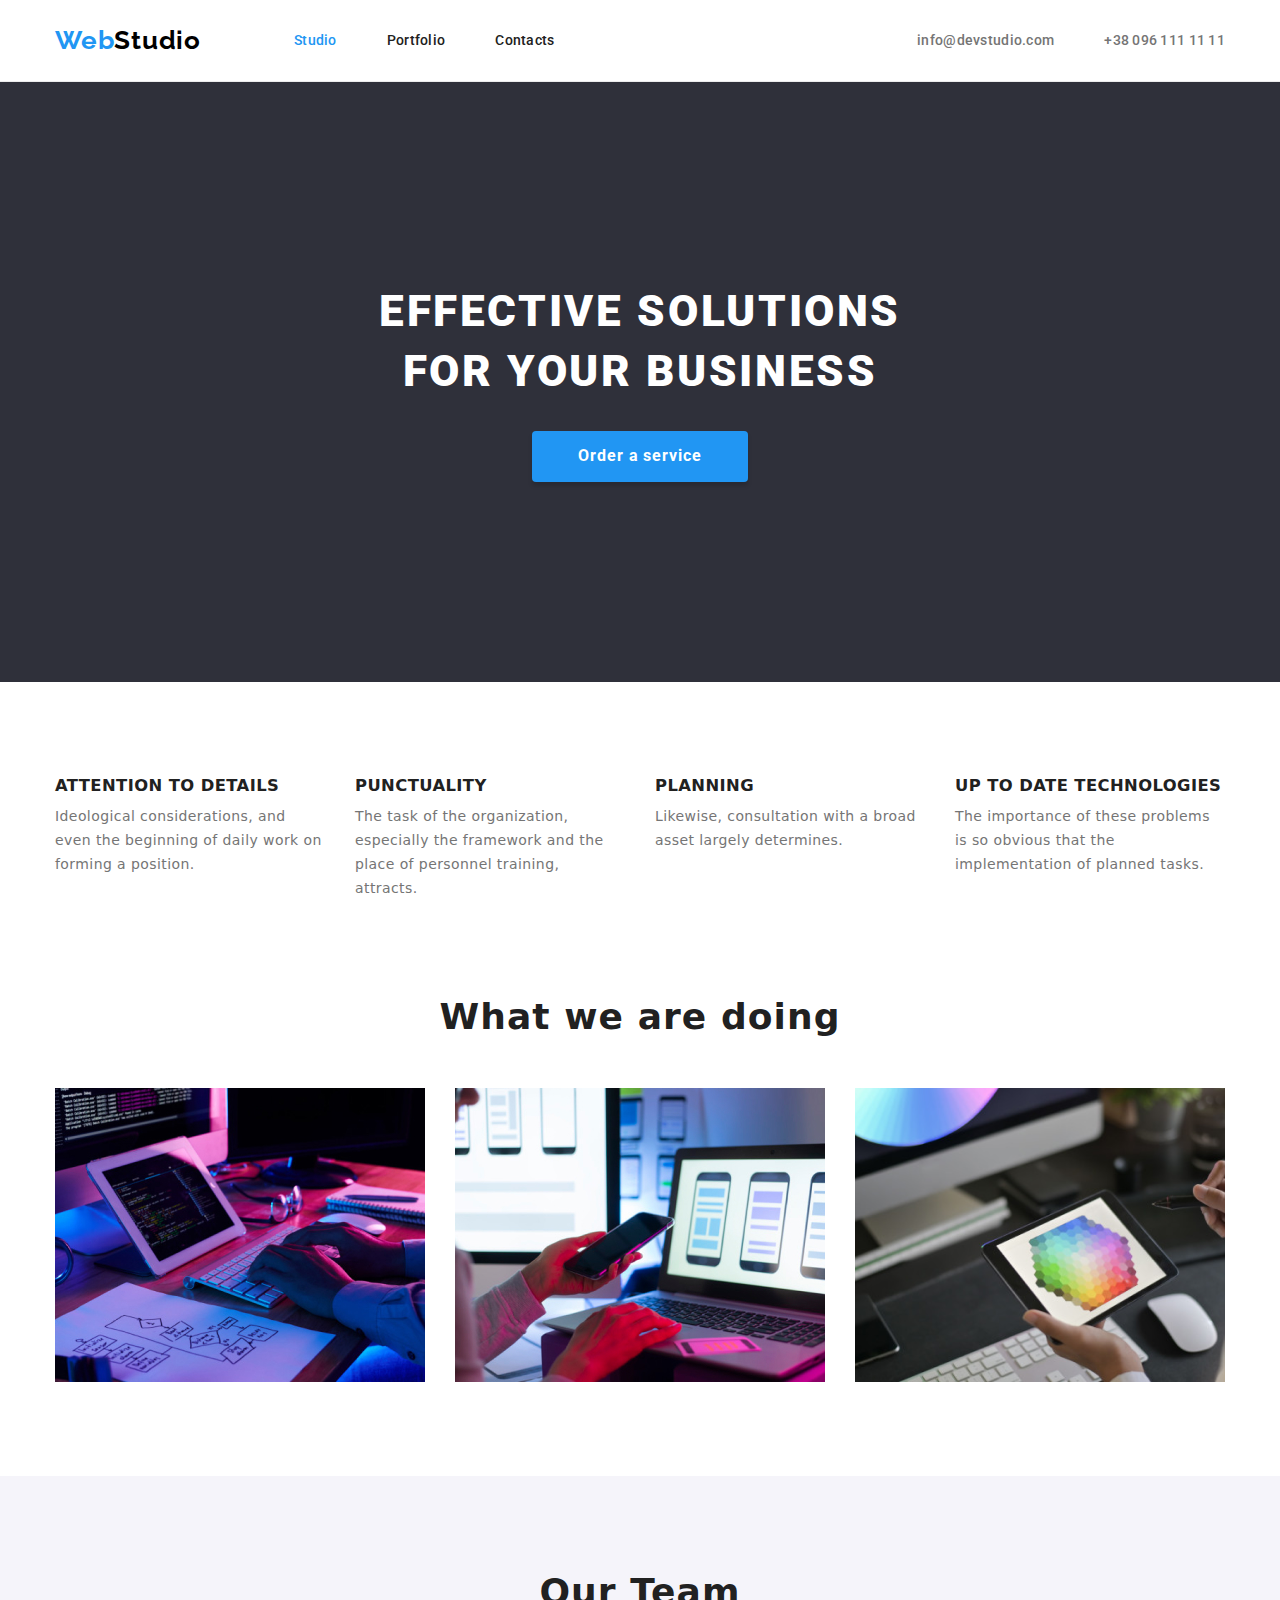
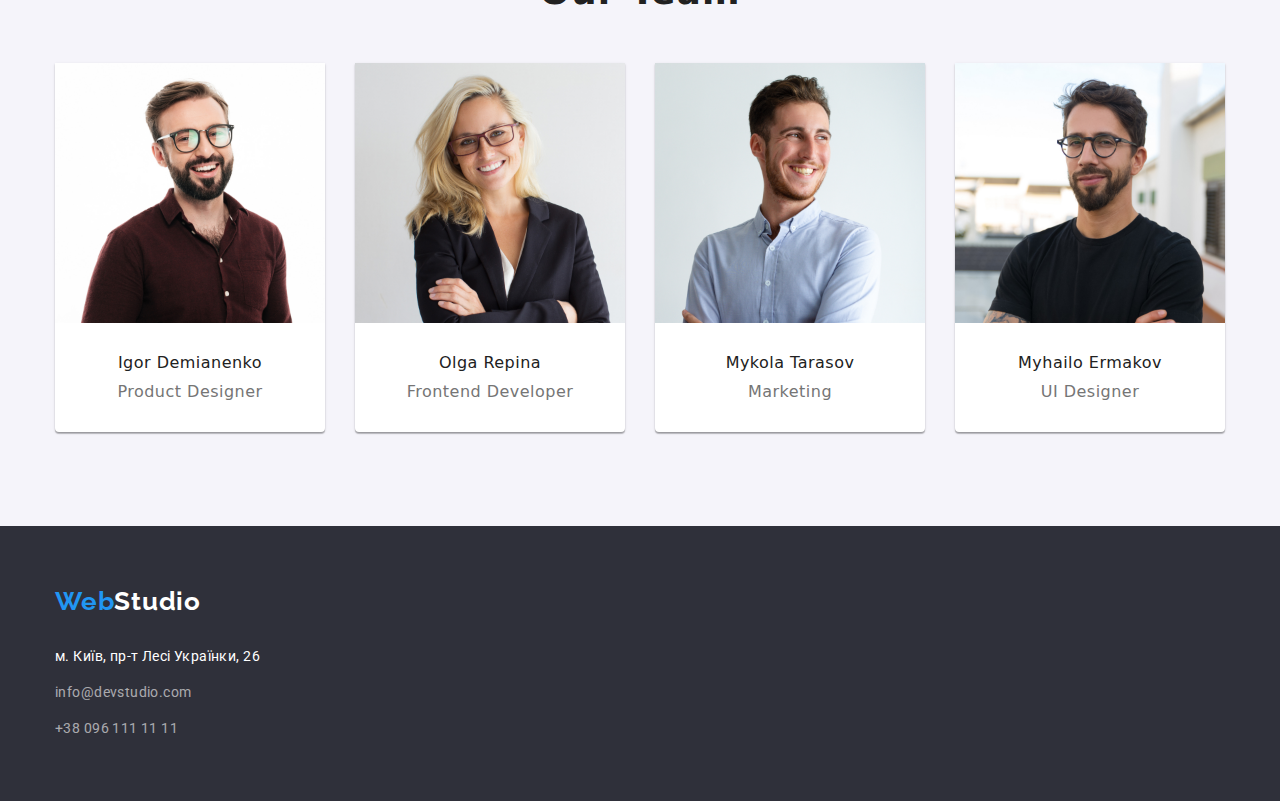
<file: index.html>
<!DOCTYPE html>
<html lang="en">
  <head>
    <meta charset="UTF-8" />
    <meta name="viewport" content="width=device-width, initial-scale=1.0" />
    <title>WebStudio</title>
    <link rel="preconnect" href="https://fonts.googleapis.com" />
    <link rel="preconnect" href="https://fonts.gstatic.com" crossorigin />
    <link
      href="https://fonts.googleapis.com/css2?family=Raleway:wght@700&family=Roboto:wght@400;500;700;900&display=swap"
      rel="stylesheet"
    />
    <link rel="stylesheet" href="./css/styles.css" />
    <link
      rel="stylesheet"
      href="https://cdnjs.cloudflare.com/ajax/libs/modern-normalize/1.0.0/modern-normalize.min.css"
    />
  </head>
  <body class="page">
    <header class="header">
      <div class="header-wrapper container">
      <nav class="header-nav">
        <a  class="header-logo list" href="./index.html" >
          <span class="logo-color">Web</span>Studio
        </a>
        <ul class="header-nav-pages list">
          <li class="header-nav-pages-item"><a class="header-nav-pages-link current" href="./index.html" >Studio</a></li>
          <li class="header-nav-pages-item"><a class="header-nav-pages-link" href="./portfolio.html" >Portfolio</a></li>
          <li class="header-nav-pages-item"><a class="header-nav-pages-link" href="" >Contacts</a></li>
        </ul>
      </nav>
      <div class="header-contacts">
        <ul class="header-contacts-list list">
          <li class="header-contacts-item">
            <a class="header-contacts-link" href="mailto:info@devstudio.com"
              >info@devstudio.com</a
            >
          </li>
          <li class="header-contacts-item">
            <a class="header-contacts-link" href="tel:+380961111111">+38 096 111 11 11</a>
          </li>
        </ul>
      </div>
       </div>
      </header>
    </header>
    <main>
      <!-- начало героя -->
      <section class="hero">
        <div class="container">
          <h1 class="hero-title">
            Effective solutions <br />
            for your business
          </h1>
          <button class="hero-btn" type="button">Order a service</button>
        </div>
      </section>
      <!-- конеч героя -->
      <!-- начало секции с преймуществами -->
      <section class="benefits section">
        <!-- нужно разобраться со скрытием -->
        <div class="container">
          <h2 class="visually-hidden">Our benefits</h2>

          <ul class="benefits-list list">
            <li class="benefits-card">
              <h3 class="benefits-list-title">Attention to details</h3>
              <p class="benefits-text">
                Ideological considerations, and even the beginning of daily work
                on forming a position.
              </p>
            </li>
            <li class="benefits-card">
              <h3 class="benefits-list-title">Punctuality</h3>
              <p class="benefits-text">
                The task of the organization, especially the framework and the
                place of personnel training, attracts.
              </p>
            </li>
            <li class="benefits-card">
              <h3 class="benefits-list-title">Planning</h3>
              <p class="benefits-text">
                Likewise, consultation with a broad asset largely determines.
              </p>
            </li>
            <li class="benefits-card">
              <h3 class="benefits-list-title">Up to date technologies</h3>
              <p class="benefits-text">
                The importance of these problems is so obvious that the
                implementation of planned tasks.
              </p>
            </li>
          </ul>
        </div>
      </section>
      <!-- конец секции с преймуществами -->
      <!-- начало что мы делаем -->
      <section class="work section">
        <div class="container">
          <h2 class="work-title">What we are doing</h2>
          <ul class="work-images">
            <li class="work-items">
              <img
                src="./images/what_we_do/img_1.jpg"
                alt="programming"
                width="370"
                height="294"
              />
            </li>
            <li class="work-items">
              <img
                src="./images/what_we_do/img_2.jpg"
                alt="design"
                width="370"
                height="294"
              />
            </li>
            <li class="work-items">
              <img
                src="./images/what_we_do/img_3.png"
                alt="grafic"
                width="370"
                height="294"
              />
            </li>
          </ul>
        </div>
      </section>
      <!-- конче что мы делаем -->
      <!-- команда начало -->
      <section class="team section">
        <div class="container">
          <h2 class="team-title">Our Team</h2>
          <ul class="team-list list">
            <li class="team-card">
              <img
                src="./images/team/img_igor.jpg"
                alt="man with beard"
                width="270"
                height="260"
              />
              <div class="team-card-desc">
                <h3 class="team-list-name">Igor Demianenko</h3>
              <p class="team-list-profession">Product Designer</p>
              </div>
            </li>
            <li class="team-card">
              <img
                src="./images/team/img_olga.jpg"
                alt="woman"
                width="270"
                height="260"
              />
             <div class="team-card-desc"> <h3 class="team-list-name">Olga Repina</h3>
              <p class="team-list-profession">Frontend Developer</p></div>
            </li>
            <li class="team-card">
              <img
                src="./images/team/img_mykola.jpg"
                alt="guy"
                width="270"
                height="260"
              />
             <div class="team-card-desc"> <h3 class="team-list-name">Mykola Tarasov</h3>
              <p class="team-list-profession">Marketing</p></div>
            </li>
            <li class="team-card">
              <img
                src="./images/team/img_myhailo.jpg"
                alt="man with glasses"
                width="270"
                height="260"
              />
              <div class="team-card-desc">
              <h3 class="team-list-name">Myhailo Ermakov</h3>
              <p class="team-list-profession">UI Designer</p>
            </div>
            </li>
          </ul>
        </div>
      </section>
      <!-- команда конец -->
    </main>
    <footer class="footer">
      <div class="container">
        <a class="footer-logo" href="./index.html"
          ><span class="logo-color">Web</span>Studio</a
        >
        <ul class="footer-contacts list">
          <li class="footer-item">
            <address class="footer-address">
              <a
                class="footer-address-link"
                href="https://www.google.com/maps/place/%D0%B1%D1%83%D0%BB.+%D0%9B%D0%B5%D1%81%D0%B8+%D0%A3%D0%BA%D1%80%D0%B0%D0%B8%D0%BD%D0%BA%D0%B8,+26,+%D0%9A%D0%B8%D0%B5%D0%B2,+%D0%A3%D0%BA%D1%80%D0%B0%D0%B8%D0%BD%D0%B0,+02000/@50.4265807,30.5383858,17z/data=!4m5!3m4!1s0x40d4cf0e033ecbe9:0x57a4dffefec77da0!8m2!3d50.4265807!4d30.5383858"
                target="_blank"
                rel="noopener noreferrer"
                >м. Київ, пр-т Лесі Українки, 26</a
              >
            </address>
          </li>
          <li class="footer-item">
            <a class="footer-link" href="mailto:info@devstudio.com"
              >info@devstudio.com</a
            >
          </li>
          <li class="footer-item">
            <a class="footer-link" href="tel:+380961111111"
              >+38 096 111 11 11</a
            >
          </li>
        </ul>
      </div>
    </footer>
  </body>
</html>
</file>
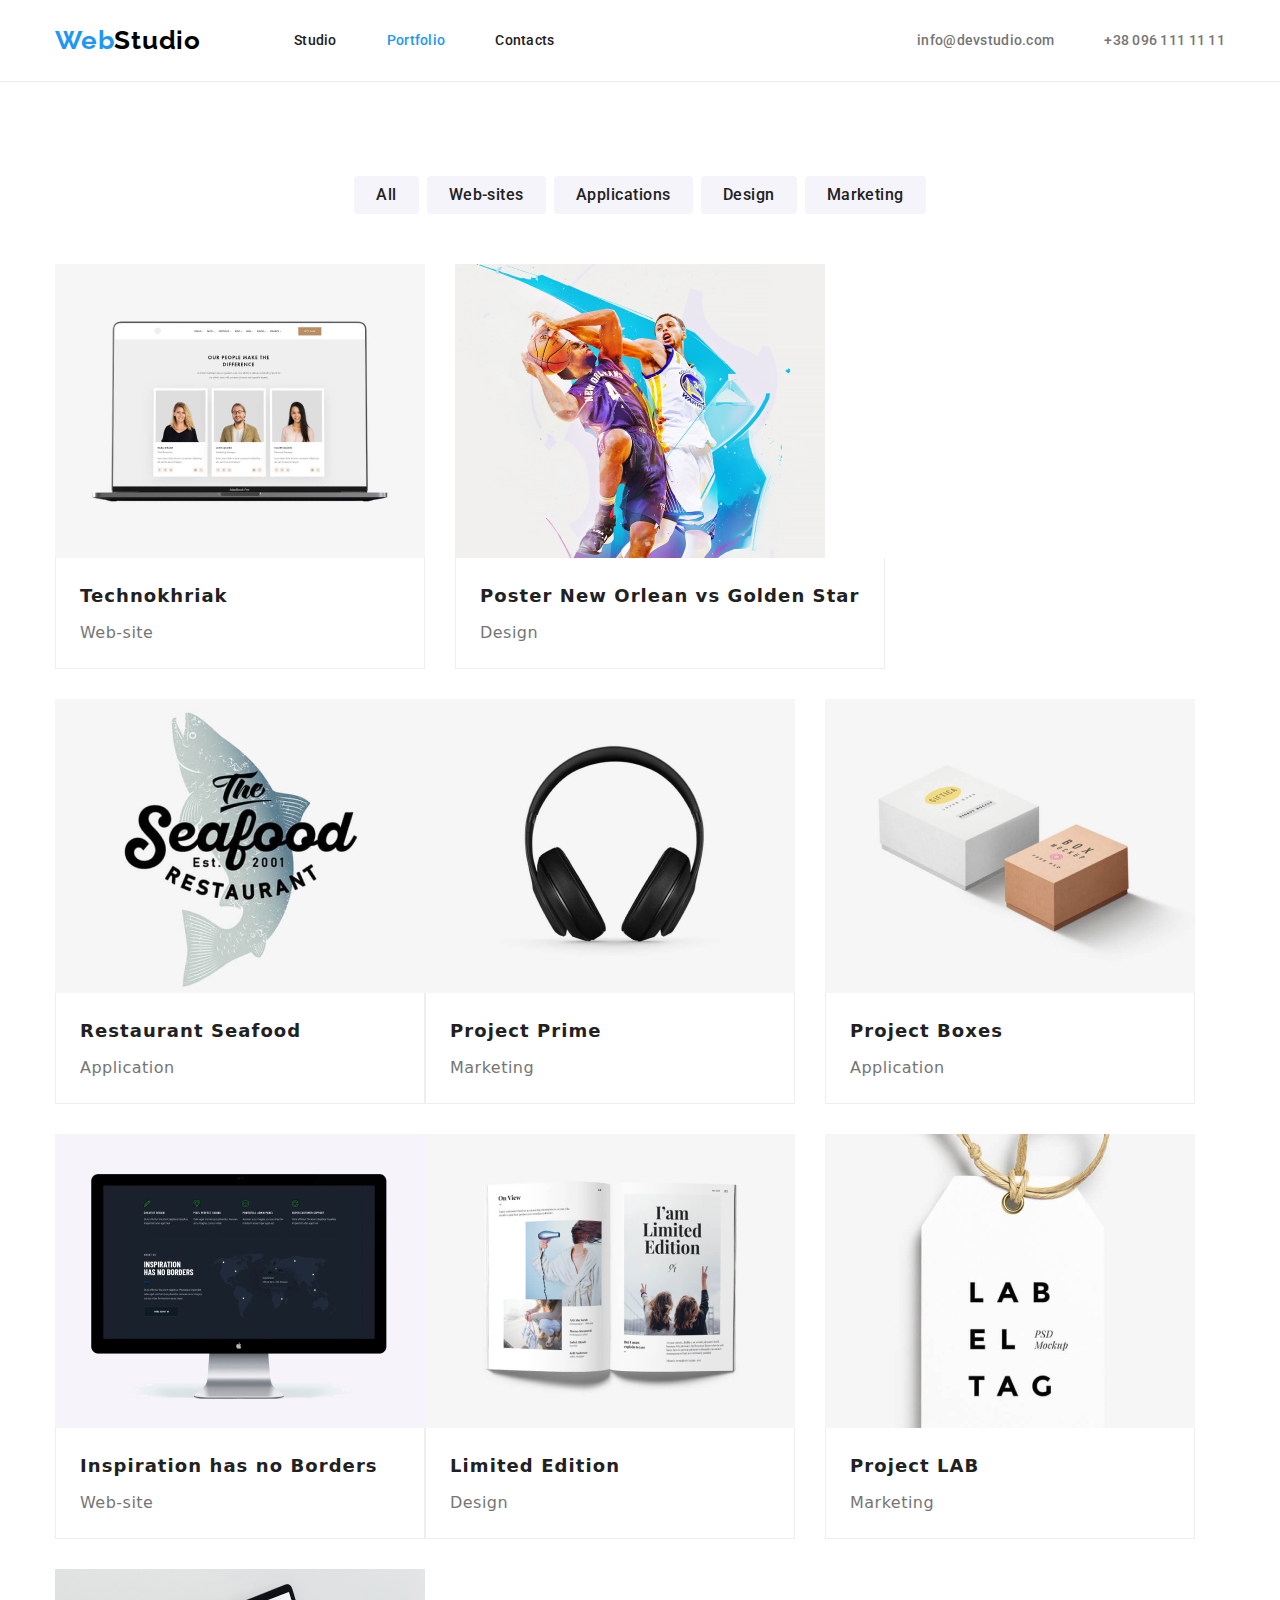
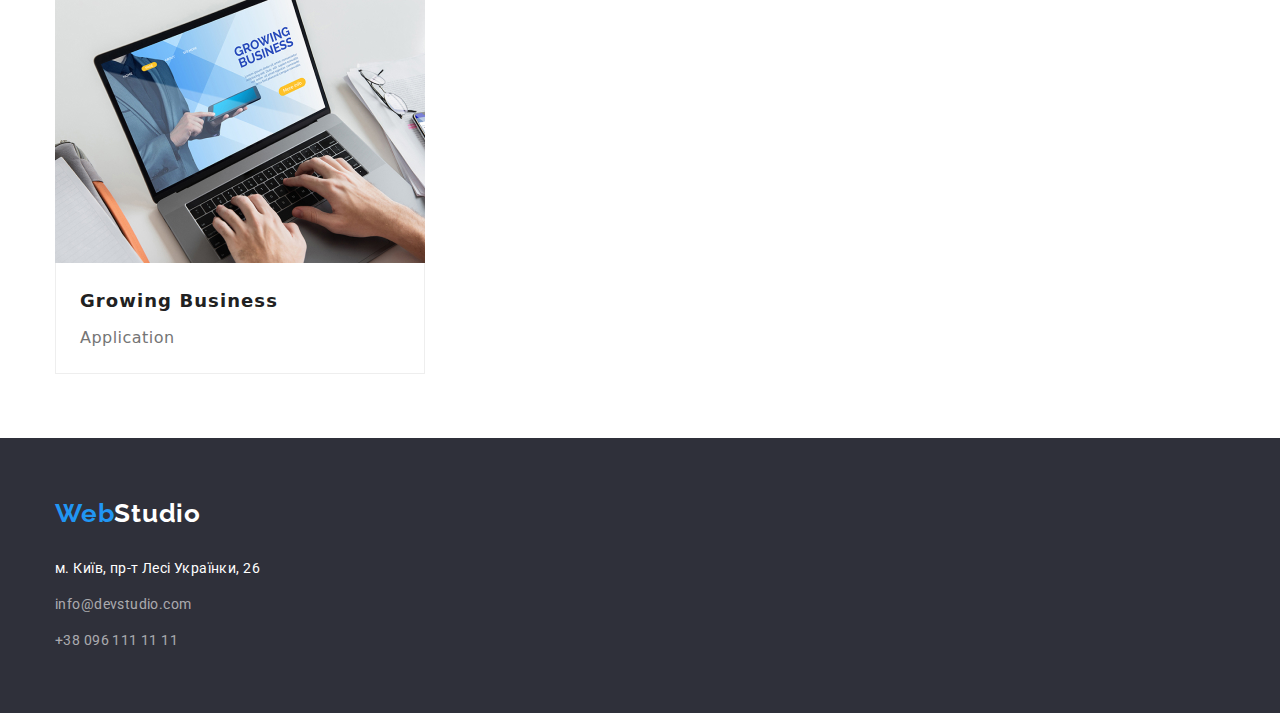
<file: portfolio.html>
<!DOCTYPE html>
<html lang="en">
  <head>
    <meta charset="UTF-8" />
    <meta name="viewport" content="width=device-width, initial-scale=1.0" />
    <title>Portfolio</title>
    <link rel="preconnect" href="https://fonts.googleapis.com" />
    <link rel="preconnect" href="https://fonts.gstatic.com" crossorigin />
    <link
      href="https://fonts.googleapis.com/css2?family=Raleway:wght@700&family=Roboto:wght@400;500;700;900&display=swap"
      rel="stylesheet"
    />
    <link rel="stylesheet" href="./css/styles.css" />
    <link
      rel="stylesheet"
      href="https://cdnjs.cloudflare.com/ajax/libs/modern-normalize/1.0.0/modern-normalize.min.css"
    />
  </head>
  <body>
    <header class="header">
      <div class="header-wrapper container">
        <nav class="header-nav">
          <a class="header-logo list" href="./index.html">
            <span class="logo-color">Web</span>Studio
          </a>
          <ul class="header-nav-pages list">
            <li class="header-nav-pages-item">
              <a class="header-nav-pages-link" href="./index.html">Studio</a>
            </li>
            <li class="header-nav-pages-item">
              <a class="header-nav-pages-link current" href="./portfolio.html"
                >Portfolio</a
              >
            </li>
            <li class="header-nav-pages-item">
              <a class="header-nav-pages-link" href="">Contacts</a>
            </li>
          </ul>
        </nav>
        <div class="header-contacts">
          <ul class="header-contacts-list list">
            <li class="header-contacts-item">
              <a class="header-contacts-link" href="mailto:info@devstudio.com"
                >info@devstudio.com</a
              >
            </li>
            <li class="header-contacts-item">
              <a class="header-contacts-link" href="tel:+380961111111"
                >+38 096 111 11 11</a
              >
            </li>
          </ul>
        </div>
      </div>
    </header>
    <main>
      <section class="portfolio section">
        <div class="container">
          <h1 class="visually-hidden">Our portfolio</h1>
          <ul class="portfolio-filter list">
            <li class="filter-item">
              <button class="portfolio-filter-btn">All</button>
            </li>
            <li class="filter-item">
              <button class="portfolio-filter-btn">Web-sites</button>
            </li>
            <li class="filter-item">
              <button class="portfolio-filter-btn">Applications</button>
            </li>
            <li class="filter-item">
              <button class="portfolio-filter-btn">Design</button>
            </li>
            <li class="filter-item">
              <button class="portfolio-filter-btn">Marketing</button>
            </li>
          </ul>
          <ul class="portfolio-list list">
            <li class="portfolio-card">
              <img
                src="./portfolio_images/web-site_techno.jpg"
                alt="web-site"
                width="370"
                height="294"
              />
              <div class="portfolio-desc">
                <h3 class="portfolio-title">Technokhriak</h3>
                <p class="portfolio-text">Web-site</p>
              </div>
            </li>
            <li class="portfolio-card">
              <img
                src="./portfolio_images/design_basket.jpg"
                alt="poster"
                width="370"
                height="294"
              />
              <div class="portfolio-desc">
                <h3 class="portfolio-title">
                  Poster New Orlean vs Golden Star
                </h3>
                <p class="portfolio-text">Design</p>
              </div>
            </li>
            <li class="portfolio-card">
              <img
                src="./portfolio_images/app_seafood.jpg"
                alt="app"
                width="370"
                height="294"
              />
              <div class="portfolio-desc">
                <h3 class="portfolio-title">Restaurant Seafood</h3>
                <p class="portfolio-text">Application</p>
              </div>
            </li>
            <li class="portfolio-card">
              <img
                src="./portfolio_images/marketing_prime.jpg"
                alt="project"
                width="370"
                height="294"
              />
              <div class="portfolio-desc">
                <h3 class="portfolio-title">Project Prime</h3>
                <p class="portfolio-text">Marketing</p>
              </div>
            </li>
            <li class="portfolio-card">
              <img
                src="./portfolio_images/app_boxes.jpg"
                alt="app"
                width="370"
                height="294"
              />
              <div class="portfolio-desc">
                <h3 class="portfolio-title">Project Boxes</h3>
                <p class="portfolio-text">Application</p>
              </div>
            </li>
            <li class="portfolio-card">
              <img
                src="./portfolio_images/web-site_inspiration.jpg"
                alt="web-site"
                width="370"
                height="294"
              />
              <div class="portfolio-desc">
                <h3 class="portfolio-title">Inspiration has no Borders</h3>
                <p class="portfolio-text">Web-site</p>
              </div>
            </li>
            <li class="portfolio-card">
              <img
                src="./portfolio_images/design_limited.jpg"
                alt="edition"
                width="370"
                height="294"
              />
              <div class="portfolio-desc">
                <h3 class="portfolio-title">Limited Edition</h3>
                <p class="portfolio-text">Design</p>
              </div>
            </li>
            <li class="portfolio-card">
              <img
                src="./portfolio_images/marketing_lab.jpg"
                alt="project"
                width="370"
                height="294"
              />
              <div class="portfolio-desc">
                <h3 class="portfolio-title">Project LAB</h3>
                <p class="portfolio-text">Marketing</p>
              </div>
            </li>
            <li class="portfolio-card">
              <img
                src="./portfolio_images/app_business.jpg"
                alt="app"
                width="370"
                height="294"
              />
              <div class="portfolio-desc">
                <h3 class="portfolio-title">Growing Business</h3>
                <p class="portfolio-text">Application</p>
              </div>
            </li>
          </ul>
        </div>
      </section>
    </main>
    <footer class="footer">
      <div class="container">
        <a class="footer-logo" href="./index.html"
          ><span class="logo-color">Web</span>Studio</a
        >
        <ul class="footer-contacts list">
          <li class="footer-item">
            <address class="footer-address">
              <a
                class="footer-address-link"
                href="https://www.google.com/maps/place/%D0%B1%D1%83%D0%BB.+%D0%9B%D0%B5%D1%81%D0%B8+%D0%A3%D0%BA%D1%80%D0%B0%D0%B8%D0%BD%D0%BA%D0%B8,+26,+%D0%9A%D0%B8%D0%B5%D0%B2,+%D0%A3%D0%BA%D1%80%D0%B0%D0%B8%D0%BD%D0%B0,+02000/@50.4265807,30.5383858,17z/data=!4m5!3m4!1s0x40d4cf0e033ecbe9:0x57a4dffefec77da0!8m2!3d50.4265807!4d30.5383858"
                target="_blank"
                rel="noopener noreferrer"
                >м. Київ, пр-т Лесі Українки, 26</a
              >
            </address>
          </li>
          <li class="footer-item">
            <a class="footer-link" href="mailto:info@devstudio.com"
              >info@devstudio.com</a
            >
          </li>
          <li class="footer-item">
            <a class="footer-link" href="tel:+380961111111"
              >+38 096 111 11 11</a
            >
          </li>
        </ul>
      </div>
    </footer>
  </body>
</html>
</file>
<file: css/styles.css>
:root {
  /* fonts */
  --main-font: 'Roboto', sans-serif;
  --secondary-font: 'Raleway', sans-serif;
  /* text color */
  --main-txt-cl: #757575;
  --title-txt-cl: #212121;
  --accent-txt-cl: #2196f3;
  --header-logo-cl: #000000;
  --logo-color: #2196f3;
  --btn-accent-txt-cl: #ffffff;
  --hero-txt-cl: #ffffff;
  --footer-txt-cl: #ffffff;
  /* boarder colors */
  --header-border: #ececec;
  /* background colors */
  --hero-bg-cl: #2f303a;
  --footer-bg-cl: #2f303a;
  --footer-logo-cl: #ffffff;
  --main-bg-cl: #ffffff;
  --section-bg-cl: #f5f4fa;
  --card-bg-color: #ffffff;
  /* btn */
  --hero-btn-cl: #2196f3;
  --portfolio-btn-cl: #212121;
  --portfolio-btn-text-hover-cl: #fff;
  --portfolio-btn-bg-cl: #f5f4fa;
  --portfolio-btn-hover-cl: #2196f3;
  --portfolio-card-border: #eeeeee;
}

body {
  font-family: var(--main-font);
  font-size: 14px;
  font-style: normal;
  letter-spacing: 0.03em;

  color: var(--main-txt-cl);
  background-color: var(--main-bg-cl);
}

h1,
h2,
h3,
h4,
h5,
h6,
p,
ul {
  margin: 0;
  padding: 0;
}

button {
  display: block;
  cursor: pointer;
  border: none;
  border-radius: 4px;
}

img {
  display: block;
  max-width: 100%;
  height: auto;
}

address {
  font-style: normal;
}

.container {
  max-width: 1200px;
  margin-left: auto;
  margin-right: auto;
  padding-left: 15px;
  padding-right: 15px;
}

.section {
  padding-top: 94px;
  padding-bottom: 94px;
}

.section:nth-child(2) {
  padding-bottom: 0px;
}

.list {
  list-style: none;
  /* padding: 0;
  margin: 0; */
}
.visually-hidden {
  position: absolute;
  width: 1px;
  height: 1px;
  margin: -1px;
  border: 0;
  padding: 0;

  white-space: nowrap;
  clip-path: inset(100%);
  clip: rect(0 0 0 0);
  overflow: hidden;
}
/* header */
.header {
  border-bottom: 1px solid var(--header-border);
}

.header-wrapper {
  display: flex;
  align-items: center;
}
.header-nav {
  display: flex;
  align-items: center;
}

.header-nav-pages {
  display: flex;
  justify-content: left;
  align-items: center;
}
.header-contacts-list {
  display: flex;
  align-items: center;
}

.header-contacts {
  margin-left: auto;
}

/* header logo */

.header-logo {
  margin-right: 93px;

  font-family: var(--secondary-font);
  font-size: 26px;
  font-weight: 700;
  line-height: 1.2;
  letter-spacing: 0.78px;
  text-decoration: none;

  color: var(--header-logo-cl);
}

.logo-color {
  color: var(--logo-color);
}

/* header nav */
.header-nav-pages-item {
  margin-right: 50px;
}

.header-nav-pages-item:last-child {
  margin-right: 0px;
}

.header-nav-pages-link {
  padding-top: 32px;
  padding-bottom: 32px;

  display: block;
  font-family: var(--main-font);
  font-size: 14px;
  font-weight: 500;
  line-height: 1.2;
  letter-spacing: 0.28px;
  text-decoration: none;

  color: var(--title-txt-cl);
}

.header-contacts-link {
  padding-top: 32px;
  padding-bottom: 32px;

  display: inline-block;
  font-family: var(--main-font);
  font-size: 14px;
  font-weight: 500;
  line-height: 1.2;
  letter-spacing: 0.28px;
  text-decoration: none;

  color: var(--main-txt-cl);
}

.header-contacts-item {
  margin-right: 50px;
}
.header-contacts-item:last-child {
  margin-right: 0px;
}

.header-nav-pages-link:hover,
.header-nav-pages-link:focus {
  color: var(--accent-txt-cl);
}

.header-contacts-link:hover,
.header-contacts-link:focus {
  color: var(--accent-txt-cl);
}

.current {
  color: var(--accent-txt-cl);
}
/* footer */
footer {
  background-color: var(--footer-bg-cl);
  padding-top: 60px;
  padding-bottom: 60px;
}

.footer-logo {
  display: inline-block;
  margin-bottom: 28px;
  font-family: var(--secondary-font);
  font-size: 26px;
  font-weight: 700;
  line-height: 1.2;
  letter-spacing: 0.78px;
  text-decoration: none;

  color: var(--footer-logo-cl);
}

.footer-item:not(:last-child) {
  margin-bottom: 12px;
}

.footer-address-link {
  font-family: var(--main-font);
  font-size: 14px;
  font-weight: 400;
  line-height: 1.71;
  letter-spacing: 0.42px;
  text-decoration: none;

  color: var(--footer-txt-cl);
}

.footer-link {
  font-family: var(--main-font);
  font-size: 14px;
  font-weight: 400;
  line-height: 1.71;
  letter-spacing: 0.42px;
  text-decoration: none;

  color: rgba(255, 255, 255, 0.6);
}

.footer-link:hover,
.footer-link:focus {
  font-family: var(--main-font);
  font-size: 14px;
  font-weight: 400;
  line-height: 24px; /* 171.429% */
  letter-spacing: 0.42px;

  color: var(--accent-txt-cl);
}

.footer-address-link:hover,
.footer-address-link:focus {
  color: var(--accent-txt-cl);
}

.footer-link:hover,
.footer-link:focus {
  color: var(--accent-txt-cl);
}
/* Studio main*/

/* hero */

.hero {
  padding-top: 200px;
  padding-bottom: 200px;
  background-color: var(--hero-bg-cl);
  text-align: center;
}
.hero-title {
  margin-bottom: 30px;
  margin-left: auto;
  margin-right: auto;
  max-width: 696px;

  /* text-align: center; */
  font-family: var(--main-font);
  font-size: 44px;
  font-weight: 900;
  line-height: 1.36;
  letter-spacing: 2.64px;
  text-transform: uppercase;

  color: var(--hero-txt-cl);
}

.hero-btn {
  min-width: 216px;
  margin: 0 auto;
  padding: 10px 32px;
  /* border: 0px; */
  border-radius: 4px;
  box-shadow: 0px 4px 4px rgba(0, 0, 0, 0.15);

  /* text-align: center; */
  font-family: var(--main-font);
  font-size: 16px;
  font-weight: 700;
  line-height: 1.88;
  letter-spacing: 0.96px;
  cursor: pointer;

  color: var(--hero-txt-cl);
  background-color: var(--hero-btn-cl);
}

/* section */

.benefits-card {
  margin-right: 30px;

  width: 270px;
}

.benefits-card:last-child {
  margin-right: 0px;
}

.benefits-list-title {
  margin-bottom: 10px;

  font-weight: 700;
  line-height: 1.2;
  letter-spacing: 0.42px;
  text-transform: uppercase;

  color: var(--title-txt-cl);
}

.benefits-text {
  font-weight: 400;
  line-height: 1.71;
  letter-spacing: 0.42px;
}
.benefits-list {
  display: flex;
  flex-wrap: wrap;
}

/* work */

.work-title {
  margin-bottom: 50px;

  text-align: center;
  font-size: 36px;
  font-weight: 700;
  line-height: 1.2;
  letter-spacing: 1.08px;

  color: var(--title-txt-cl);
}

.work-images {
  list-style-type: none;

  display: flex;
  flex-wrap: wrap;
  justify-content: space-between;
}

/* team */

.team {
  background-color: #f5f4fa;
}

.team-title {
  margin-bottom: 50px;

  text-align: center;
  font-size: 36px;
  font-weight: 700;
  line-height: 1.2;
  letter-spacing: 1.08px;

  color: var(--title-txt-cl);
}

.team-list {
  display: flex;
  flex-wrap: wrap;
  /* justify-content: space-between; */
}

.team-card {
  margin-right: 30px;
  border-bottom: 4px;
  background-color: #fff;

  box-shadow: 0px 1px 3px rgba(0, 0, 0, 0.12), 0px 1px 1px rgba(0, 0, 0, 0.14),
    0px 2px 1px rgba(0, 0, 0, 0.2);
  border-radius: 0px 0px 4px 4px;

  width: 270px;
}

.team-card:last-child {
  margin-right: 0px;
}
.team-list-name {
  margin-bottom: 10px;
  text-align: center;
  font-size: 16px;
  font-weight: 500;
  line-height: 1.2;
  letter-spacing: 0.48px;

  color: var(--title-txt-cl);
}
.team-card-desc {
  padding-top: 30px;
  padding-bottom: 30px;
}
.team-list-profession {
  text-align: center;
  font-size: 16px;
  font-weight: 400;
  line-height: 1.2;
  letter-spacing: 0.48px;
}

/* Portfolio main*/

/* .portfolio {
  text-align: center;
} */
.portfolio-filter {
  margin-bottom: 50px;

  list-style-type: none;
  display: flex;
  flex-wrap: wrap;
  justify-content: center;
}

.filter-item {
  margin-right: 8px;
}

.filter-item:last-child {
  margin-right: 0px;
}
.portfolio-filter-btn {
  padding: 6px 22px;
  border-radius: 4px;
  border: 0;

  text-align: center;
  font-family: var(--main-font);
  font-size: 16px;
  font-weight: 500;
  line-height: 1.63; /* 162.5% */
  letter-spacing: 0.48px;
  cursor: pointer;

  color: var(--portfolio-btn-cl);
  background-color: var(--portfolio-btn-bg-cl);
}
.portfolio-filter-btn:hover,
.portfolio-filter-btn:focus {
  color: var(--portfolio-btn-text-hover-cl);
  background-color: var(--portfolio-btn-hover-cl);
}

.portfolio-list {
  margin-right: -30px;
  margin-bottom: -30px;

  list-style-type: none;
  display: flex;
  flex-wrap: wrap;
}

.portfolio-card {
  flex-basis: calc((100%-2 * 30px) / 3);

  margin-right: 30px;
  margin-bottom: 30px;

  background: var(--team-caerd-bg-cl);
}

.portfolio-card:nth-child(3n) {
  margin-right: 0px;
}

.portfolio-card:nth-last-child(-n + 3) {
  margin-bottom: 0px;
}

.portfolio-desc {
  padding: 20px 24px;

  border: 1px solid var(--portfolio-card-border);
  border-top: none;
}
.portfolio-title {
  margin-bottom: 4px;

  font-size: 18px;
  font-weight: 700;
  line-height: 2;
  letter-spacing: 1.08px;

  color: var(--title-txt-cl);
}

.portfolio-text {
  font-size: 16px;
  font-weight: 400;
  line-height: 1.88;
  letter-spacing: 0.48px;
}
</file>
